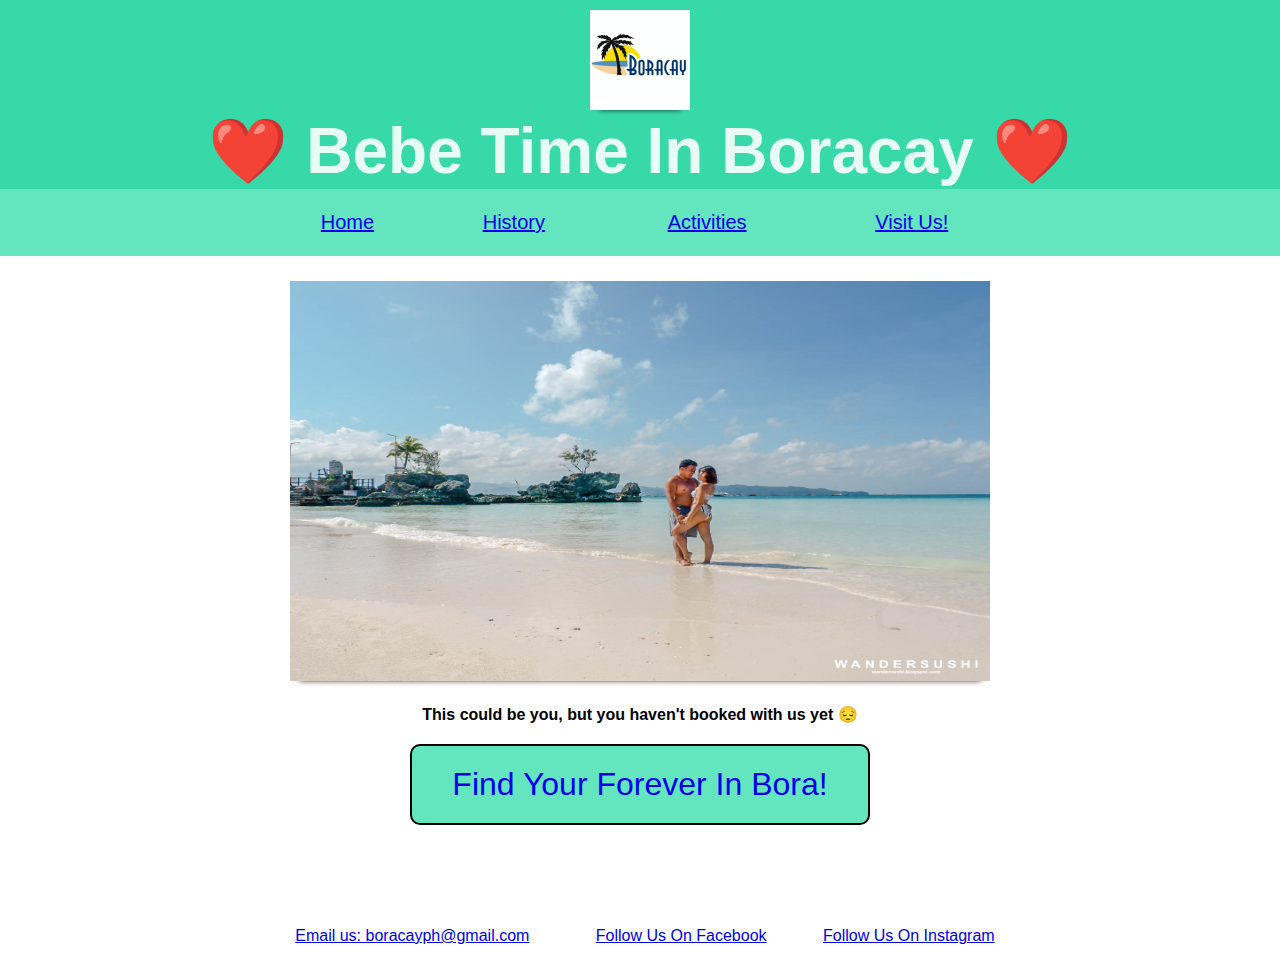
<file: boracay/index.html>
<!DOCTYPE html>
<html lang="en">
  <head>
    <meta charset="UTF-8" />
    <meta http-equiv="X-UA-Compatible" content="IE=edge" />
    <meta name="viewport" content="width=device-width, initial-scale=1.0" />
    <title>Boracay</title>
    <style>
      * {
        box-sizing: border-box;
        margin: 0;
        padding: 0;
        font-family: "Segoe UI", Tahoma, Geneva, Verdana, sans-serif;
      }

      .header {
        padding-top: 10px;
      }

      h1 {
        font-size: 4rem;
        font-family: Impact, Haettenschweiler, "Arial Narrow Bold", sans-serif;
        color: #e6fcf5;
      }

      .menu {
        background-color: #63e6be;
        font-size: 20px;
        padding: 20px;
      }

      a:hover {
        color: black;
      }

      .menu a {
        margin: 0 10px;
      }

      .nav-menu {
        background-color: #63e6be;
        width: 60%;
        text-align: center;
      }

      .banner {
        margin-top: 25px;
      }

      .banner-description {
        margin-top: 20px;
      }

      .forever-button {
        display: inline-block;
        margin-top: 20px;
        padding: 20px 40px;
        background-color: #63e6be;
        cursor: pointer;
        font-size: 2rem;
        border-radius: 10px;
        border: 2px black solid;
        text-decoration: none;
      }

      .forever-button:hover,
      .forever-button:active {
        background-color: #20c997;
        color: whitesmoke;
      }

      img {
        box-shadow: 0 8px 6px -9px black;
      }

      .footer-menu {
        margin-top: 100px;
        margin-bottom: 10px;
        width: 60%;
        text-align: center;
      }
    </style>
  </head>
  <center>
    <body>
      <div class="container">
        <div class="header" style="background-color: #38d9a9">
          <img
            src="images/boracay.png"
            width="100"
            height="100"
            alt="boracay-logo"
          />
          <br />
          <h1>❤️ Bebe Time In Boracay ❤️</h1>
        </div>
        <!-- header closing div  -->

        <div class="menu">
          <table name="nav-menu" class="nav-menu">
            <tr>
              <td><a href="/boracay/index.html">Home</a></td>
              <td><a href="/boracay/history.html">History</a></td>
              <td><a href="/boracay/activities.html">Activities</a></td>
              <td><a href="/boracay/visitus.html">Visit Us!</a></td>
            </tr>
          </table>
        </div>

        <div class="banner">
          <img
            src="images/boracaylifestyle.jpeg"
            height="400"
            width="700"
            alt="boracaylifestyle"
          />
          <br />
          <h4 class="banner-description">
            This could be you, but you haven't booked with us yet 😔
          </h4>
        </div>

        <a href="/boracay/visitus.html" class="forever-button"
          >Find Your Forever In Bora!</a
        >

        <!-- menu  closing div  -->
      </div>
      <!-- main container closing div  -->
    </body>

    <table class="footer-menu">
      <tr class="footer">
        <td id="contact">
          <a href="gmail.com">Email us: boracayph@gmail.com</a>
        </td>
        <td id="fb">
          <a href="www.facebook.com/boracay">Follow Us On Facebook</a>
        </td>
        <td id="ig">
          <a href="www.instagram.com/boracay">Follow Us On Instagram</a>
        </td>
      </tr>
    </table>
  </center>
</html>
</file>
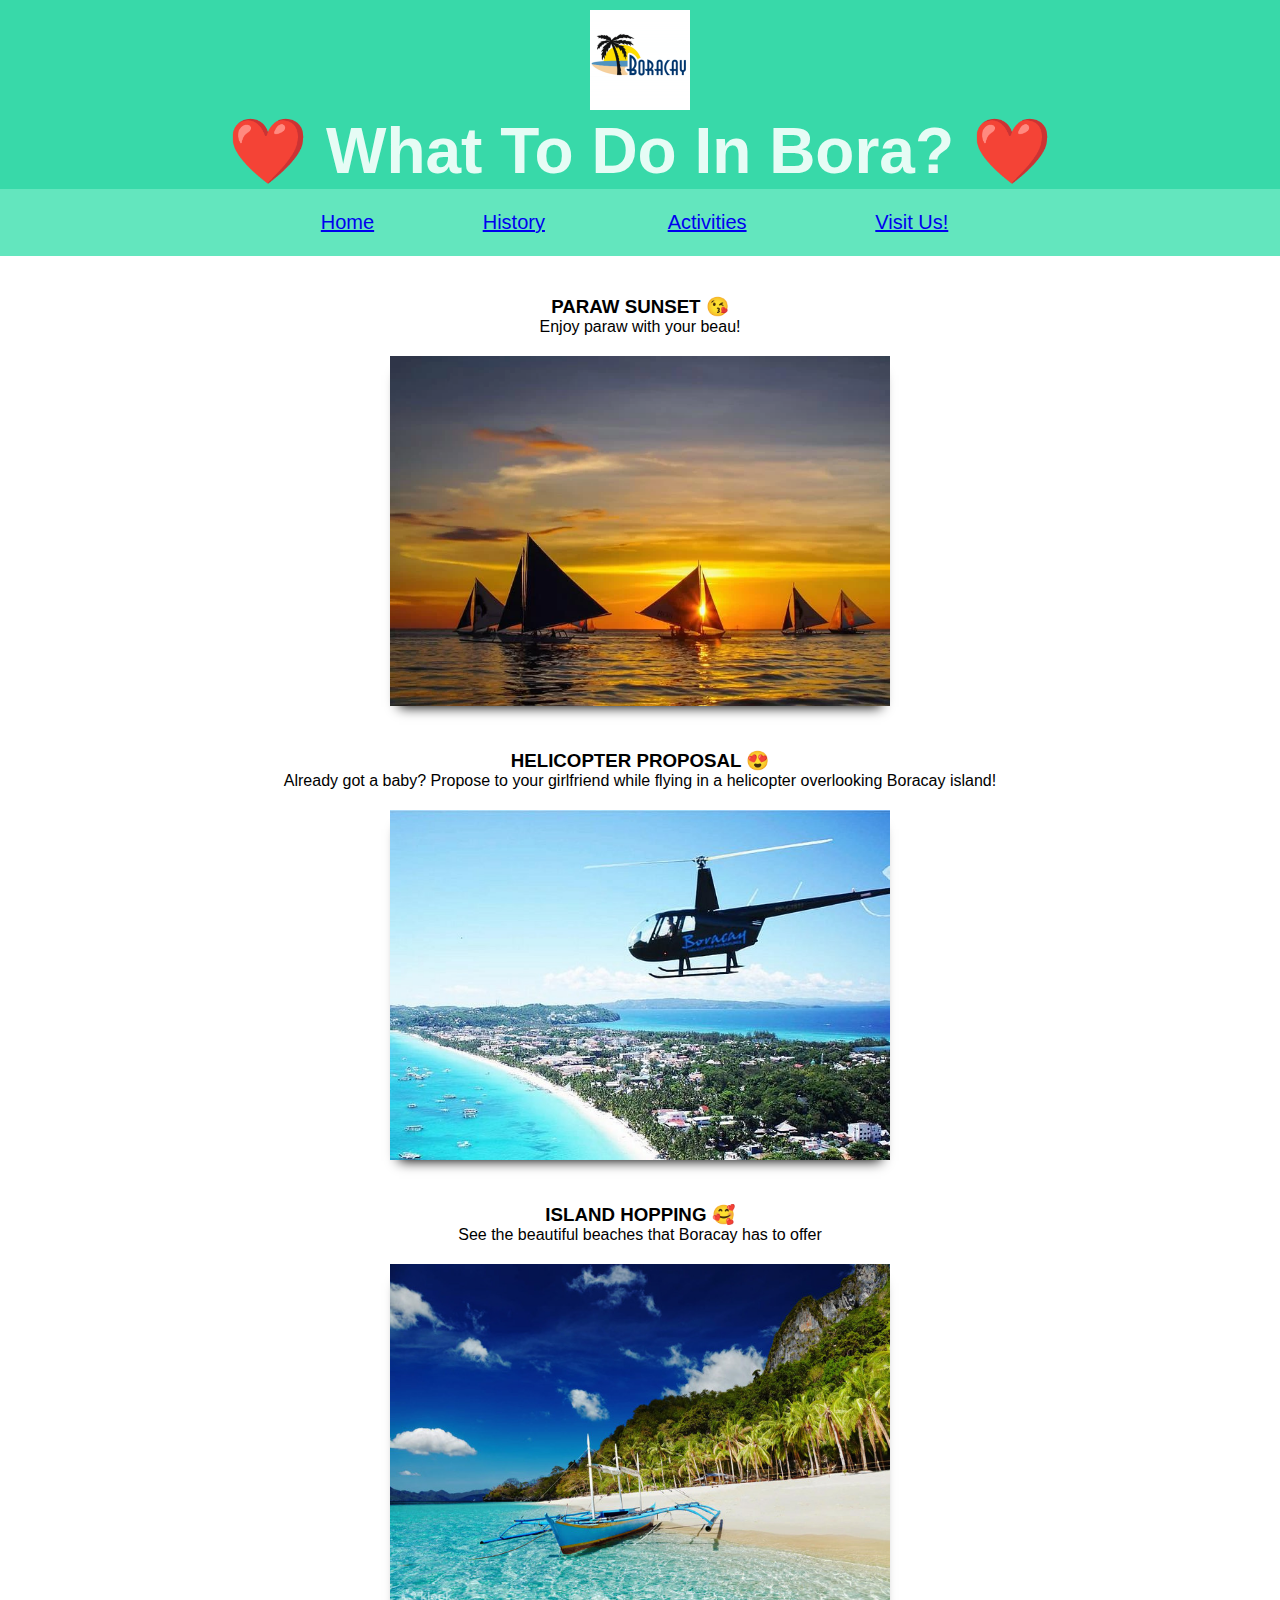
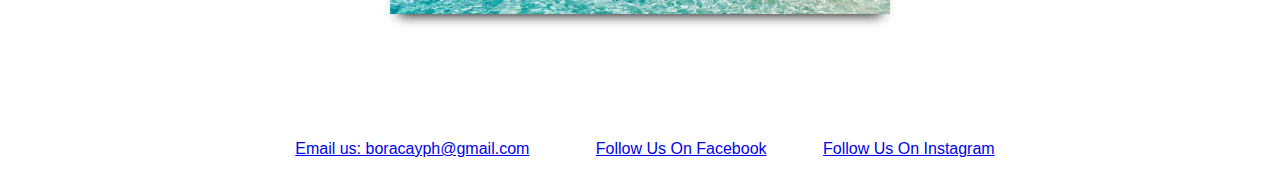
<file: boracay/activities.html>
<!DOCTYPE html>
<html lang="en">
  <head>
    <meta charset="UTF-8" />
    <meta http-equiv="X-UA-Compatible" content="IE=edge" />
    <meta name="viewport" content="width=device-width, initial-scale=1.0" />
    <title>Boracay</title>
    <style>
      * {
        box-sizing: border-box;
        margin: 0;
        padding: 0;
        font-family: "Segoe UI", Tahoma, Geneva, Verdana, sans-serif;
      }

      .header {
        padding-top: 10px;
      }

      h1 {
        font-size: 4rem;
        font-family: Impact, Haettenschweiler, "Arial Narrow Bold", sans-serif;
        color: #e6fcf5;
      }

      .menu {
        background-color: #63e6be;
        font-size: 20px;
        padding: 20px;
      }

      a:hover {
        color: black;
      }

      .menu a {
        margin: 0 10px;
      }

      .nav-menu {
        background-color: #63e6be;
        width: 60%;
        text-align: center;
      }

      .activities {
        margin-top: 20px;
        min-height: 100vh;
      }

      .paraw {
        padding: 20px;
      }

      .helicopter {
        padding: 20px;
      }

      .islandhopping {
        padding: 20px;
      }

      .activities img {
        box-shadow: 0 10px 12px -9px black;
        margin-top: 20px;
      }

      .footer-menu {
        margin-top: 100px;
        margin-bottom: 10px;
        width: 60%;
        text-align: center;
      }
    </style>
  </head>
  <center>
    <body>
      <div class="container">
        <div class="header" style="background-color: #38d9a9">
          <img
            src="images/boracay.png"
            width="100"
            height="100"
            alt="boracay-logo"
          />
          <br />
          <h1>❤️ What To Do In Bora? ❤️</h1>
        </div>
        <!-- header closing div  -->

        <div class="menu">
          <table name="nav-menu" class="nav-menu">
            <tr>
              <td><a href="/boracay/index.html">Home</a></td>
              <td><a href="/boracay/history.html">History</a></td>
              <td><a href="/boracay/activities.html">Activities</a></td>
              <td><a href="/boracay/visitus.html">Visit Us!</a></td>
            </tr>
          </table>
        </div>

        <div class="activities">
          <div class="paraw">
            <h3>PARAW SUNSET 😘</h3>
            <p>Enjoy paraw with your beau!</p>
            <img
              src="images/paraw.jpeg"
              alt="paraw"
              width="500px"
              height="350px"
            />
          </div>
          <div class="helicopter">
            <h3>HELICOPTER PROPOSAL 😍</h3>
            <p>
              Already got a baby? Propose to your girlfriend while flying in a
              helicopter overlooking Boracay island!
            </p>
            <img
              src="images/helicopter.jpeg"
              alt="helicopter"
              width="500px"
              height="350px"
            />
          </div>
          <div class="islandhopping">
            <h3>ISLAND HOPPING 🥰</h3>
            <p>See the beautiful beaches that Boracay has to offer</p>
            <img
              src="images/islandhopping.jpeg"
              alt="islandhopping"
              width="500px"
              height="350px"
            />
          </div>
        </div>
        <!-- activities closing tag  -->

        <!-- menu  closing div  -->
      </div>
      <!-- main container closing div  -->
    </body>

    <table class="footer-menu">
      <tr class="footer">
        <td id="contact">
          <a href="gmail.com">Email us: boracayph@gmail.com</a>
        </td>
        <td id="fb">
          <a href="www.facebook.com/boracay">Follow Us On Facebook</a>
        </td>
        <td id="ig">
          <a href="www.instagram.com/boracay">Follow Us On Instagram</a>
        </td>
      </tr>
    </table>
  </center>
</html>
</file>
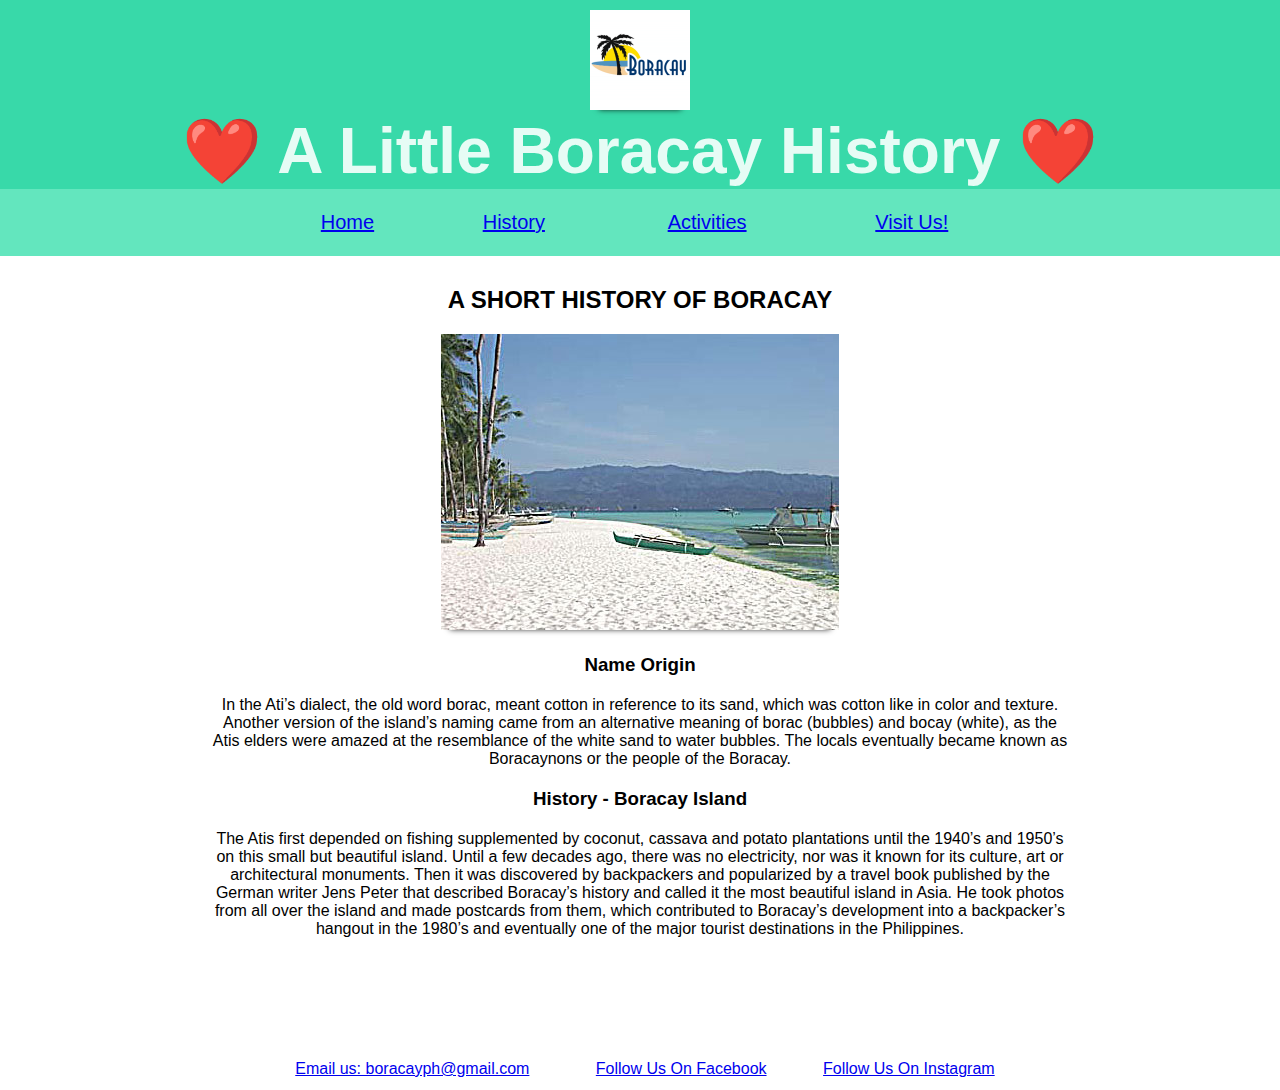
<file: boracay/history.html>
<!DOCTYPE html>
<html lang="en">
  <head>
    <meta charset="UTF-8" />
    <meta http-equiv="X-UA-Compatible" content="IE=edge" />
    <meta name="viewport" content="width=device-width, initial-scale=1.0" />
    <title>Boracay</title>
    <style>
      * {
        box-sizing: border-box;
        margin: 0;
        padding: 0;
        font-family: "Segoe UI", Tahoma, Geneva, Verdana, sans-serif;
      }

      .header {
        padding-top: 10px;
      }

      h1 {
        font-size: 4rem;
        font-family: Impact, Haettenschweiler, "Arial Narrow Bold", sans-serif;
        color: #e6fcf5;
      }

      .menu {
        background-color: #63e6be;
        font-size: 20px;
        padding: 20px;
      }

      a:hover {
        color: black;
      }

      .menu a {
        margin: 0 10px;
      }

      .nav-menu {
        background-color: #63e6be;
        width: 60%;
        text-align: center;
      }

      .history {
        width: 70%;
        margin-top: 10px;
      }

      .history p {
        padding: 20px;
      }

      .history h2 {
        padding: 20px;
      }

      .history img {
        margin-bottom: 20px;
      }

      img {
        box-shadow: 0 8px 6px -9px black;
      }

      .footer-menu {
        margin-top: 100px;
        margin-bottom: 10px;
        width: 60%;
        text-align: center;
      }
    </style>
  </head>
  <center>
    <body>
      <div class="container">
        <div class="header" style="background-color: #38d9a9">
          <img
            src="images/boracay.png"
            width="100"
            height="100"
            alt="boracay-logo"
          />
          <br />
          <h1>❤️ A Little Boracay History ❤️</h1>
        </div>
        <!-- header closing div  -->

        <div class="menu">
          <table name="nav-menu" class="nav-menu">
            <tr>
              <td><a href="/boracay/index.html">Home</a></td>
              <td><a href="/boracay/history.html">History</a></td>
              <td><a href="/boracay/activities.html">Activities</a></td>
              <td><a href="/boracay/visitus.html">Visit Us!</a></td>
            </tr>
          </table>
        </div>

        <div class="history">
          <h2>A SHORT HISTORY OF BORACAY</h2>
          <img src="/boracay/images/history-image.jpeg" alt="boracay history" />
          <h3>Name Origin</h3>
          <p>
            In the Ati’s dialect, the old word borac, meant cotton in reference
            to its sand, which was cotton like in color and texture. Another
            version of the island’s naming came from an alternative meaning of
            borac (bubbles) and bocay (white), as the Atis elders were amazed at
            the resemblance of the white sand to water bubbles. The locals
            eventually became known as Boracaynons or the people of the Boracay.
          </p>
          <h3>History - Boracay Island</h3>
          <p>
            The Atis first depended on fishing supplemented by coconut, cassava
            and potato plantations until the 1940’s and 1950’s on this small but
            beautiful island. Until a few decades ago, there was no electricity,
            nor was it known for its culture, art or architectural monuments.
            Then it was discovered by backpackers and popularized by a travel
            book published by the German writer Jens Peter that described
            Boracay’s history and called it the most beautiful island in Asia.
            He took photos from all over the island and made postcards from
            them, which contributed to Boracay’s development into a backpacker’s
            hangout in the 1980’s and eventually one of the major tourist
            destinations in the Philippines.
          </p>
        </div>
      </div>
      <!-- main container closing div  -->
    </body>

    <table class="footer-menu">
      <tr class="footer">
        <td id="contact">
          <a href="gmail.com">Email us: boracayph@gmail.com</a>
        </td>
        <td id="fb">
          <a href="www.facebook.com/boracay">Follow Us On Facebook</a>
        </td>
        <td id="ig">
          <a href="www.instagram.com/boracay">Follow Us On Instagram</a>
        </td>
      </tr>
    </table>
  </center>
</html>
</file>
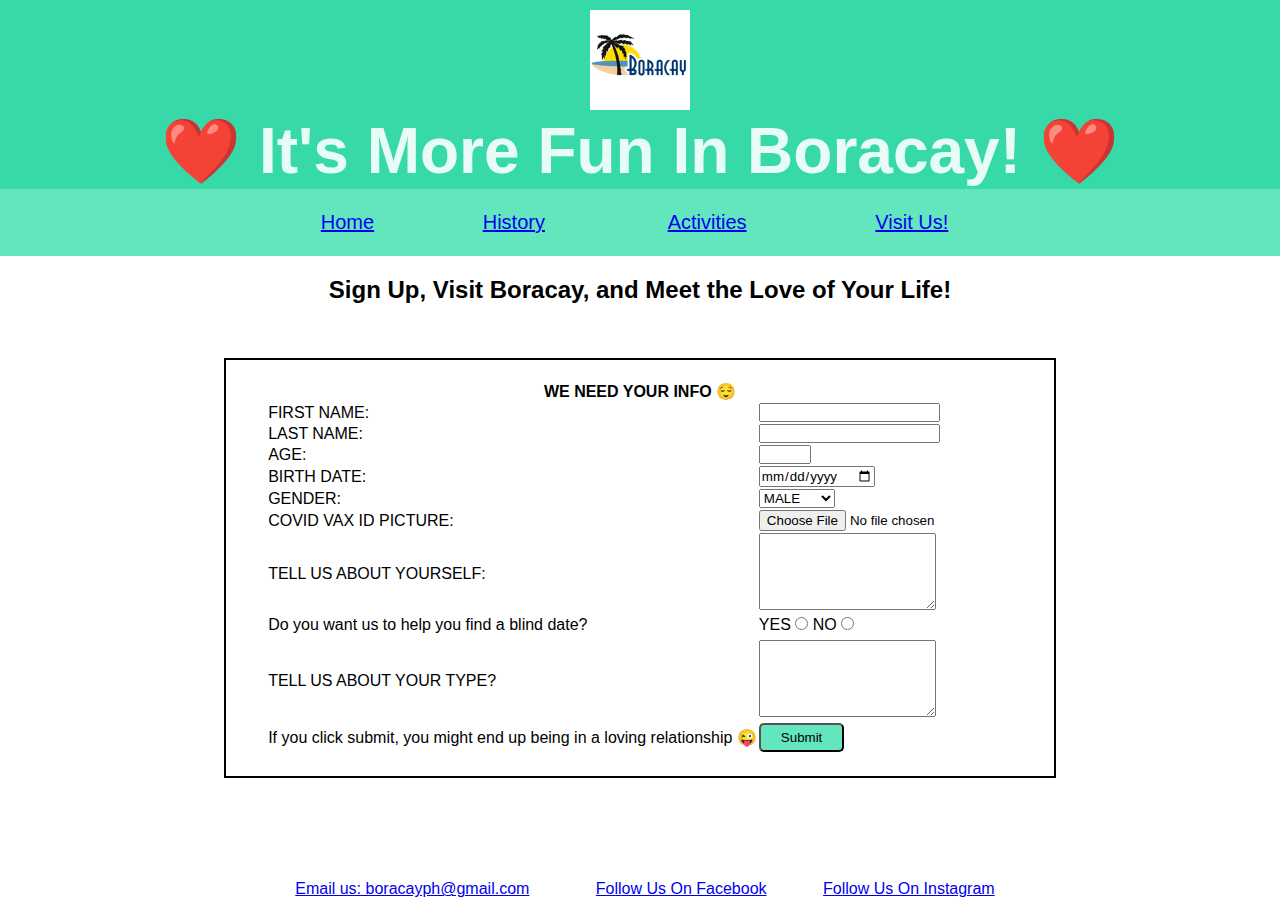
<file: boracay/visitus.html>
<!DOCTYPE html>
<html lang="en">
  <head>
    <meta charset="UTF-8" />
    <meta http-equiv="X-UA-Compatible" content="IE=edge" />
    <meta name="viewport" content="width=device-width, initial-scale=1.0" />
    <title>Boracay</title>
    <style>
      * {
        box-sizing: border-box;
        margin: 0;
        padding: 0;
        font-family: "Segoe UI", Tahoma, Geneva, Verdana, sans-serif;
      }

      .header {
        padding-top: 10px;
      }

      h1 {
        font-size: 4rem;
        font-family: Impact, Haettenschweiler, "Arial Narrow Bold", sans-serif;
        color: #e6fcf5;
      }

      h2 {
        margin-top: 20px;
      }

      .menu {
        background-color: #63e6be;
        font-size: 20px;
        padding: 20px;
      }

      a:hover {
        color: black;
      }

      .menu a {
        margin: 0 10px;
      }

      .nav-menu {
        background-color: #63e6be;
        width: 60%;
        text-align: center;
      }

      .form {
        margin-top: 54px;
      }

      .form-table {
        padding: 20px 40px;
      }

      .submit {
        background-color: #63e6be;
        padding: 5px 20px;
        border-radius: 5px;
        cursor: pointer;
      }

      .footer-menu {
        margin-top: 100px;
        margin-bottom: 10px;
        width: 60%;
        text-align: center;
      }
    </style>
  </head>
  <center>
    <body>
      <div class="container">
        <div class="header" style="background-color: #38d9a9">
          <img
            src="images/boracay.png"
            width="100"
            height="100"
            alt="boracay-logo"
          />
          <br />
          <h1>❤️ It's More Fun In Boracay! ❤️</h1>
        </div>
        <!-- header closing div  -->

        <div class="menu">
          <table name="nav-menu" class="nav-menu">
            <tr>
              <td><a href="/boracay/index.html">Home</a></td>
              <td><a href="/boracay/history.html">History</a></td>
              <td><a href="/boracay/activities.html">Activities</a></td>
              <td><a href="/boracay/visitus.html">Visit Us!</a></td>
            </tr>
          </table>
        </div>

        <h2>Sign Up, Visit Boracay, and Meet the Love of Your Life!</h2>
  
          <form class="form">
            <table class="form-table" id="form-table" style="border: 2px black solid">
              <thead>
                <th colspan="2">WE NEED YOUR INFO 😌 </th>
              </thead>
              <tr>
                <td>FIRST NAME:</td>
                <td><input type="text" name="fname" id="fname" /></td>
              </tr>
              <tr>
                <td>LAST NAME:</td>
                <td><input type="text" name="lname" id="lname" /></td>
              </tr>
              <tr>
                <td>AGE:</td>
                <td><input type="number" name="age" id="age" min="18" max="65"/></td>
              </tr>
              <tr>
                <td>BIRTH DATE:</td>
                <td><input type="date" name="birthdate" id="birthdate" /></td>
              </tr>
              <tr>
                <td>GENDER:</td>
                <td>
                  <select name="gender" id="gender">
                    <option value="male">MALE</option>
                    <option value="female">FEMALE</option>
                  </select>
                </td>
              </tr>
              <tr>
                <td>COVID VAX ID PICTURE:</td>
                <td><input type="file" name="pic" id="pic" /></td>
              </tr>
              <tr>
                <td>TELL US ABOUT YOURSELF:</td>
                <td>
                  <textarea
                    name="aboutself"
                    id="aboutself"
                    cols="20"
                    rows="5"
                  ></textarea>
                </td>
                <tr>
                  <td>Do you want us to help you find a blind date?</td>
                  <td>
                    <label for="radio-yes">YES</label>
                     <input type="radio" name="radio" value="radio-yes">
                     <label for="radio">NO</label>
                     <input type="radio" name="radio" value="radio-no">
                  </td>
                  <tr>
                    
                  </tr>
                </tr>
                <tr>
                  <tr>
                    <td>TELL US ABOUT YOUR TYPE?</td>
                    <td>
                      <textarea
                        name="aboutself"
                        id="aboutself"
                        cols="20"
                        rows="5"
                      ></textarea>
                    </td>
                    <tr>
                  <td>If you click submit, you might end up being in a loving relationship 😜 </td>
                  <td><input type="submit" name="submit" class="submit" value="Submit"></td>
                </tr>
                <tr>
                </tr>
              </tr>
              
            </table>
          </form>
        </div>

        <!-- menu  closing div  -->
      </div>
      <!-- main container closing div  -->
    </body>

    <table class="footer-menu">
      <tr class="footer">
        <td id="contact">
          <a href="gmail.com">Email us: boracayph@gmail.com</a>
        </td>
        <td id="fb">
          <a href="www.facebook.com/boracay">Follow Us On Facebook</a>
        </td>
        <td id="ig">
          <a href="www.instagram.com/boracay">Follow Us On Instagram</a>
        </td>
      </tr>
    </table>
  </center>
</html>
</file>
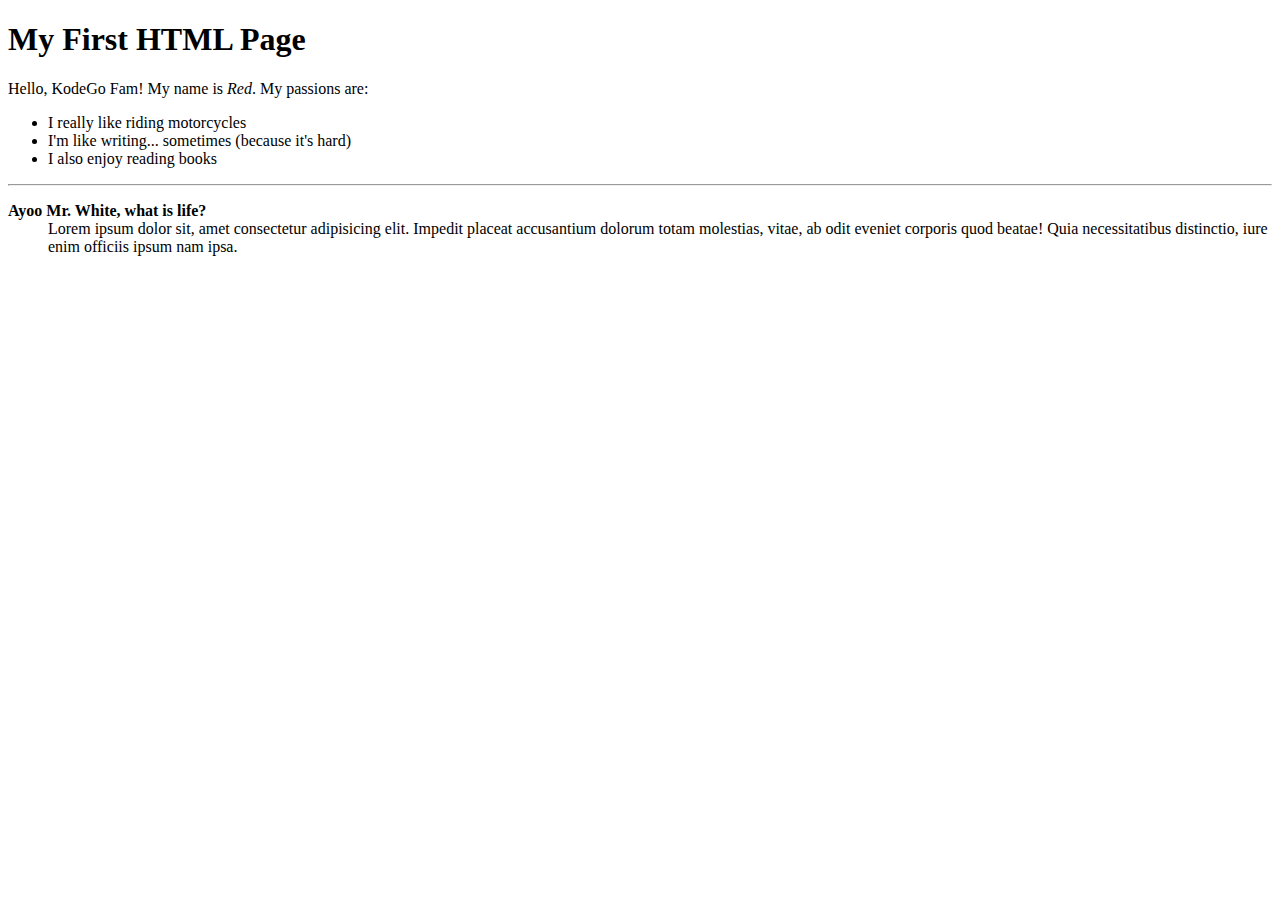
<file: Day 1-2 - HTML/assignment-red-tolentino.html>
<!DOCTYPE html>
<html lang="en">
  <head>
    <meta charset="UTF-8" />
    <meta http-equiv="X-UA-Compatible" content="IE=edge" />
    <meta name="viewport" content="width=device-width, initial-scale=1.0" />
    <title>My First HTML Page</title>
  </head>
  <body>
    <h1>My First HTML Page</h1>
    <p>Hello, KodeGo Fam! My name is <i>Red</i>. My passions are:</p>
    <ul>
      <li>I really like riding motorcycles</li>
      <li>I'm like writing... sometimes (because it's hard)</li>
      <li>I also enjoy reading books</li>
    </ul>
    <hr />

    <dl>
      <dt><strong>Ayoo Mr. White, what is life?</strong></dt>
      <dd>
        Lorem ipsum dolor sit, amet consectetur adipisicing elit. Impedit
        placeat accusantium dolorum totam molestias, vitae, ab odit eveniet
        corporis quod beatae! Quia necessitatibus distinctio, iure enim officiis
        ipsum nam ipsa.
      </dd>
    </dl>
  </body>
</html>
</file>
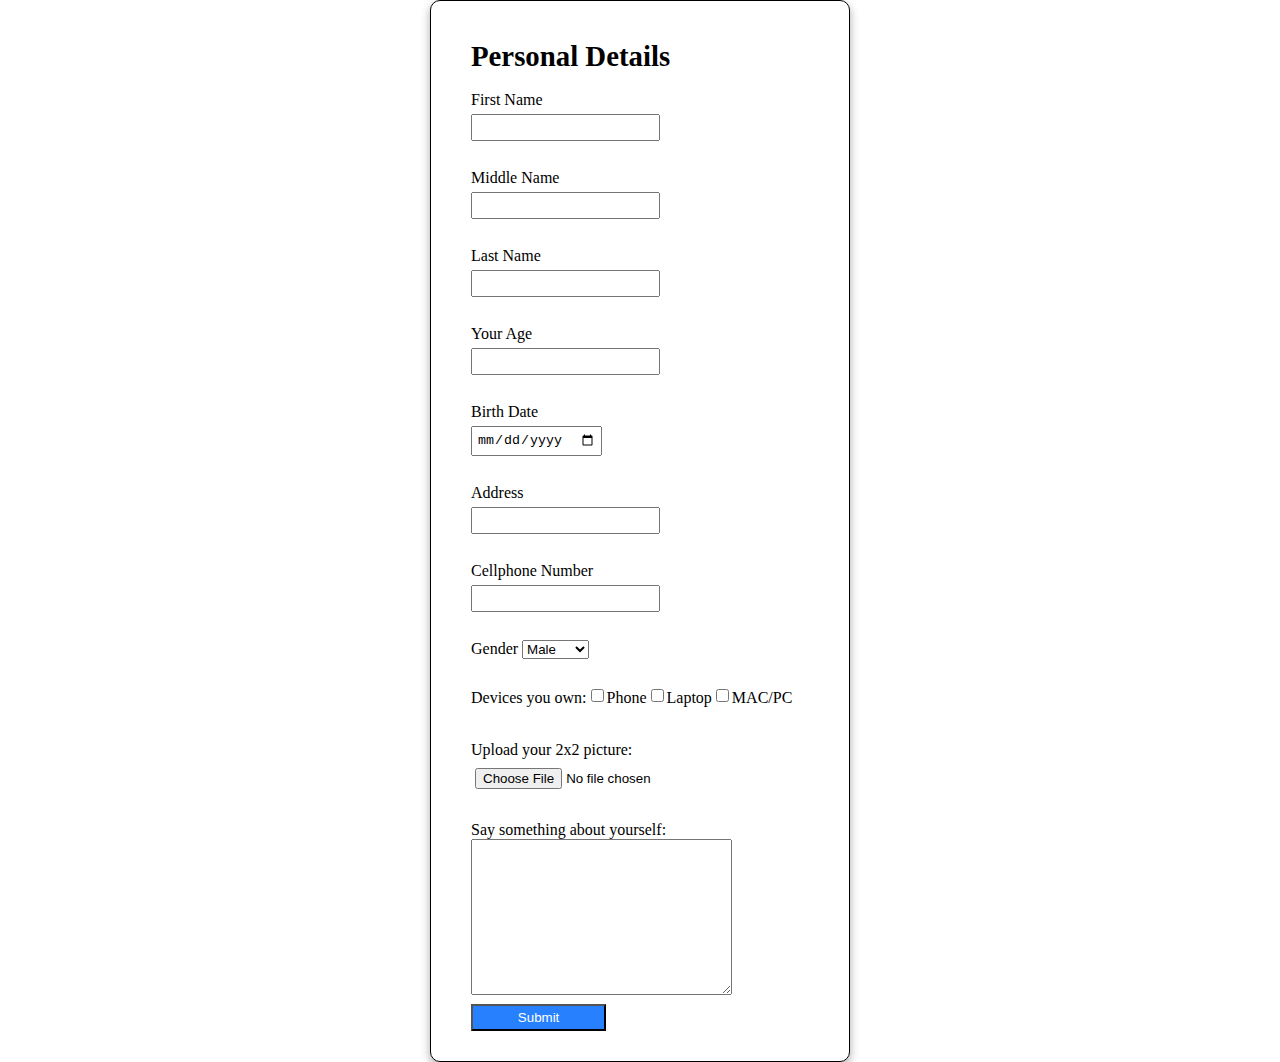
<file: Day 1-2 - HTML/form1.html>
<!DOCTYPE html>
<html lang="en">
  <head>
    <meta charset="UTF-8" />
    <meta http-equiv="X-UA-Compatible" content="IE=edge" />
    <meta name="viewport" content="width=device-width, initial-scale=1.0" />
    <title>Form Assignment 2</title>
    <link rel="stylesheet" href="form1-style.css" />
  </head>
  <body>
    <form id="new-form" class="new-form">
      <h1>Personal Details</h1>
      <br />
      <label for="first-name">First Name</label>
      <input type="text" id="first-name" /><br />
      <label for="middle-name">Middle Name</label>
      <input type="text" id="middle-name" /><br />
      <label for="last-name">Last Name</label>
      <input type="text" id="last-name" /><br />
      <label for="age">Your Age</label>
      <input type="text" id="age" /><br />
      <label for="birth-date">Birth Date</label>
      <input type="date" id="birth-date" /><br />
      <label for="address">Address</label>
      <input type="text" id="address" /><br />
      <label for="phone">Cellphone Number</label>
      <input type="tel" id="phone" /><br />
      <label for="gender">Gender</label>
      <select name="gender" id="gender" aria-placeholder="gender">
        <option value="male">Male</option>
        <option value="female">Female</option>
        <option value="others">Others</option>
      </select>
      <br />

      <div class="checkbox">
        <p class="devices-owned">Devices you own:</p>
        <input type="checkbox" name="phone" id="phone" />
        <label for="phone">Phone</label>
        <input type="checkbox" name="laptop" id="laptop" />
        <label for="laptop">Laptop</label>
        <input type="checkbox" name="macpc" id="macpc" />
        <label for="macpc">MAC/PC</label>
      </div>

      <br />
      <label for="file">Upload your 2x2 picture:</label>
      <input type="file" /><br />
      <label for="intro" class="intro">Say something about yourself: </label
      ><br />

      <textarea name="intro" id="" cols="30" rows="10"></textarea><br />
      <input type="submit" class="submit" />
    </form>
  </body>
</html>
</file>
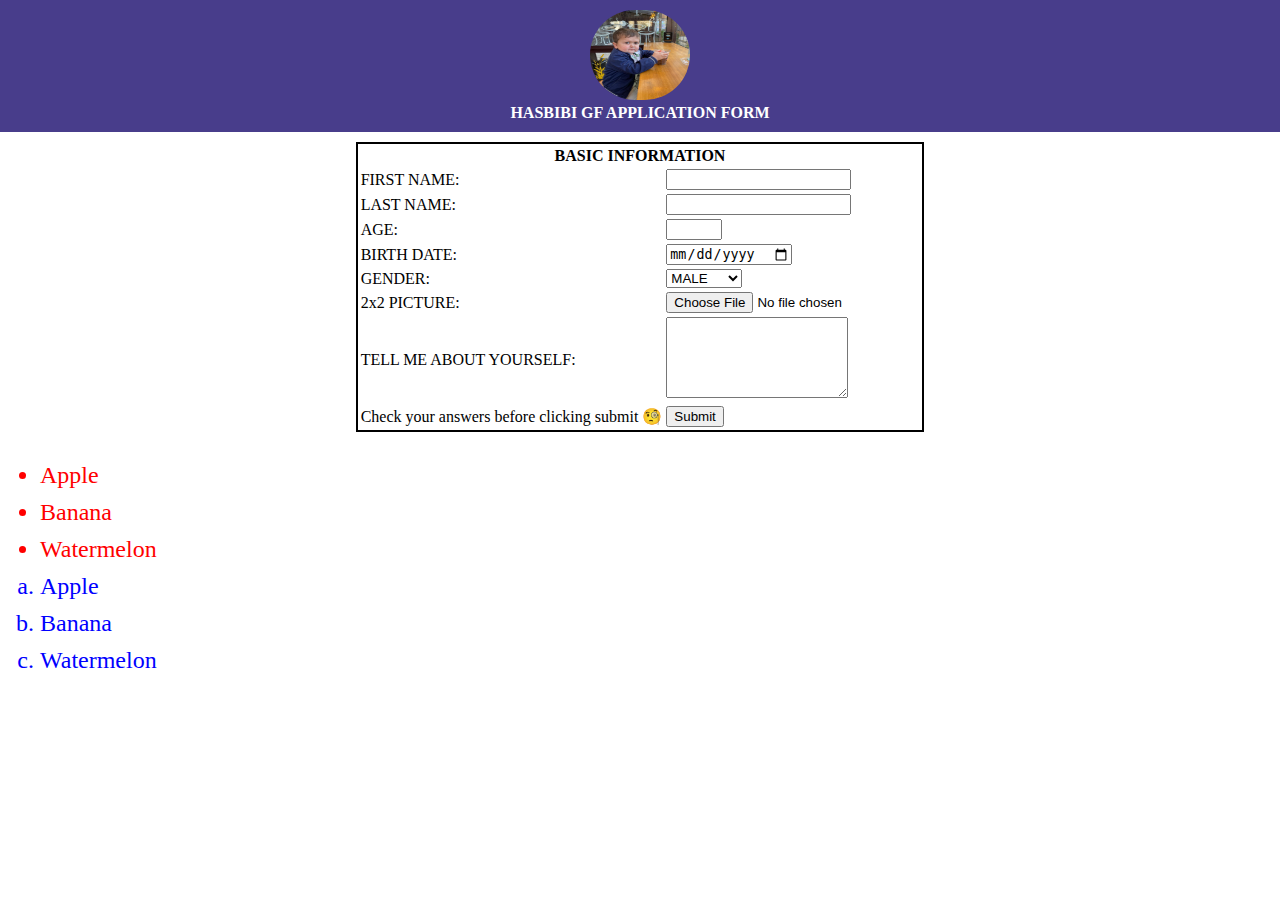
<file: Day 1-2 - HTML/form_1.html>
<!DOCTYPE html>
<html lang="en">
  <head>
    <meta charset="UTF-8" />
    <meta http-equiv="X-UA-Compatible" content="IE=edge" />
    <meta name="viewport" content="width=device-width, initial-scale=1.0" />
    <title>New Form in Class</title>
    <style>
      *{
        box-sizing: border-box;
        margin: 0;
      }

    .container {
       margin-bottom: 30px;
      }

      .header {
        background-color: darkslateblue;
        padding: 10px;
        margin-bottom: 10px;
        color: white;
      }
    
      ul li {
        color: red;
        margin-bottom: 10px;
        font-size: 1.5rem;
      }

      .fruits li {
        color: blue;
        font-size: 1.5rem;
        list-style: lower-alpha;
      }
    </style>
  </head>
  <body>
    <div class="container">
      <center>
        <div id="header" class="header">
          <img src="logo.jpeg" alt="logo" width="100" height="90" style="border-radius: 50px"> <br>
          <b>HASBIBI GF APPLICATION FORM</b>
        </div>
      <form class="form">
        <table class="form-table" id="form-table" style="border: 2px black solid">
          <thead>
            <th colspan="2">BASIC INFORMATION</th>
          </thead>
          <tr>
            <td>FIRST NAME:</td>
            <td><input type="text" name="fname" id="fname" /></td>
          </tr>
          <tr>
            <td>LAST NAME:</td>
            <td><input type="text" name="lname" id="lname" /></td>
          </tr>
          <tr>
            <td>AGE:</td>
            <td><input type="number" name="age" id="age" min="18" max="65"/></td>
          </tr>
          <tr>
            <td>BIRTH DATE:</td>
            <td><input type="date" name="birthdate" id="birthdate" /></td>
          </tr>
          <tr>
            <td>GENDER:</td>
            <td>
              <select name="gender" id="gender">
                <option value="male">MALE</option>
                <option value="female">FEMALE</option>
              </select>
            </td>
          </tr>
          <tr>
            <td>2x2 PICTURE:</td>
            <td><input type="file" name="pic" id="pic" /></td>
          </tr>
          <tr>
            <td>TELL ME ABOUT YOURSELF:</td>
            <td>
              <textarea
                name="aboutself"
                id="aboutself"
                cols="20"
                rows="5"
              ></textarea>
            </td>
            <tr>
              <td>Check your answers before clicking submit 🧐 </td>
              <td><input type="submit" name="submit" value="Submit"></td>
            </tr>
          </tr>
        </table>
      </form></center>
    </div>
    <ul>
      <li>Apple</li>
      <li>Banana</li>
      <li>Watermelon</li>
    </ul>
    <ul class="fruits">
      <li>Apple</li>
      <li>Banana</li>
      <li>Watermelon</li>
    </ul>
  </body>
</html>
</file>
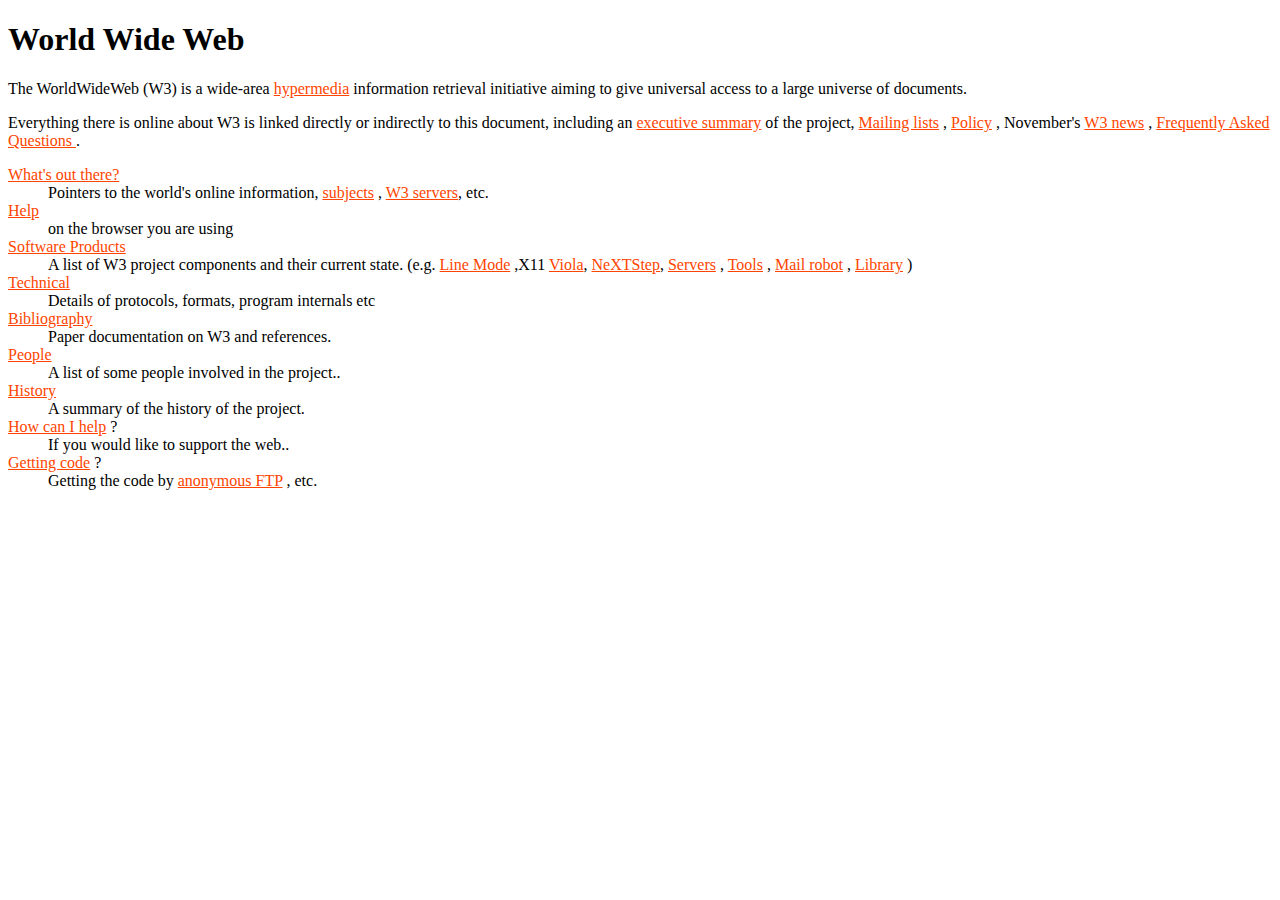
<file: Day 1-2 - HTML/world-wide-web.html>
<!DOCTYPE html>
<html lang="en">
  <head>
    <meta charset="UTF-8" />
    <meta http-equiv="X-UA-Compatible" content="IE=edge" />
    <meta name="viewport" content="width=device-width, initial-scale=1.0" />
    <title>World's First Website</title>
    <style>
      a {
        color: orangered;
      }
    </style>
  </head>
  <body>
    <h1>World Wide Web</h1>
    <p>
      The WorldWideWeb (W3) is a wide-area
      <a href="form_1.html">hypermedia</a> information retrieval initiative
      aiming to give universal access to a large universe of documents.
    </p>
    <p>
      Everything there is online about W3 is linked directly or indirectly to
      this document, including an <a href="#">executive summary</a> of the
      project, <a href="#">Mailing lists</a> , <a href="#">Policy</a> ,
      November's <a href="">W3 news</a> ,
      <a href="#">Frequently Asked Questions </a>.
    </p>
    <dl>
      <dt><a href="#">What's out there?</a></dt>
      <dd>
        Pointers to the world's online information, <a href="#">subjects</a> ,
        <a href="#">W3 servers</a>, etc.
      </dd>
      <dt><a href="#">Help</a></dt>
      <dd>on the browser you are using</dd>
      <dt><a href="#">Software Products</a></dt>
      <dd>
        A list of W3 project components and their current state. (e.g.
        <a href="#">Line Mode</a>
        ,X11 <a href="#">Viola</a>, <a href="#">NeXTStep</a>,
        <a href="#">Servers</a> , <a href="#">Tools</a> ,
        <a href="#">Mail robot</a> , <a href="#">Library</a> )
      </dd>
      <dt><a href="#">Technical</a></dt>
      <dd>Details of protocols, formats, program internals etc</dd>
      <dt><a href="#">Bibliography</a></dt>
      <dd>Paper documentation on W3 and references.</dd>
      <dt><a href="#">People</a></dt>
      <dd>A list of some people involved in the project..</dd>
      <dt><a href="#">History</a></dt>
      <dd>A summary of the history of the project.</dd>
      <dt><a href="#">How can I help</a> ?</dt>
      <dd>If you would like to support the web..</dd>
      <dt><a href="#">Getting code</a> ?</dt>
      <dd>Getting the code by <a href="#">anonymous FTP</a> , etc.</dd>
    </dl>
  </body>
</html>
</file>
<file: Day 1-2 - HTML/form1-style.css>
* {
  box-sizing: border-box;
}

h1 {
  font-size: 1.8rem;
  margin-bottom: 0;
}

body {
  margin: 0;
  padding: 0;
  display: flex;
  align-items: center;
  justify-content: center;
  min-height: 100vh;
  font-size: 16px;
}

.new-form {
  width: 420px;
  border-radius: 10px;
  border: 1px black solid;
  padding: 20px 40px;
  box-shadow: 0 4px 10px rgba(0, 0, 0, 0.33);
}

input {
  display: block;
  margin-bottom: 10px;
  margin-top: 5px;
  padding: 4px;
}

.checkbox {
  display: flex;
  align-items: center;
  justify-content: flex-start;
}

.submit {
  width: 40%;
  background-color: rgb(39, 129, 255);
  color: white;
  cursor: pointer;
}

.checkbox {
  display: flex;
  margin-top: 14px;
}
</file>
